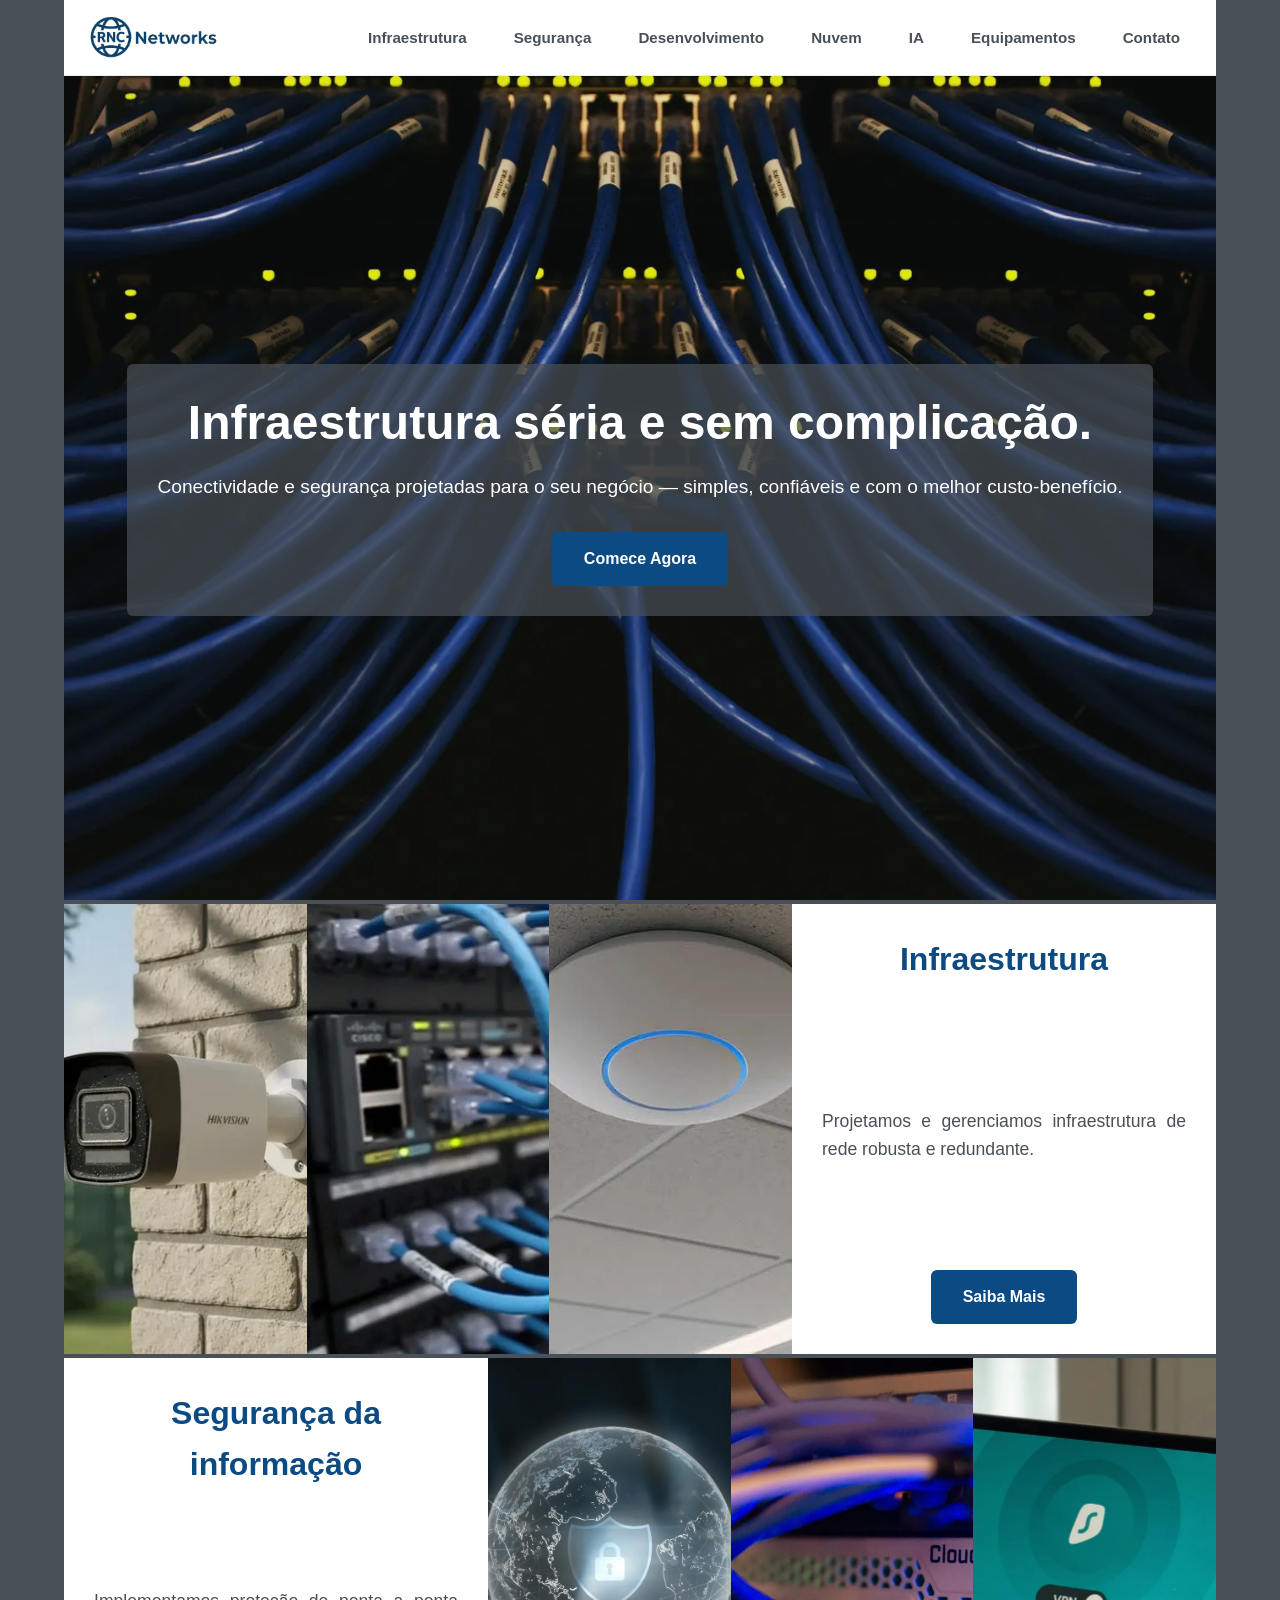
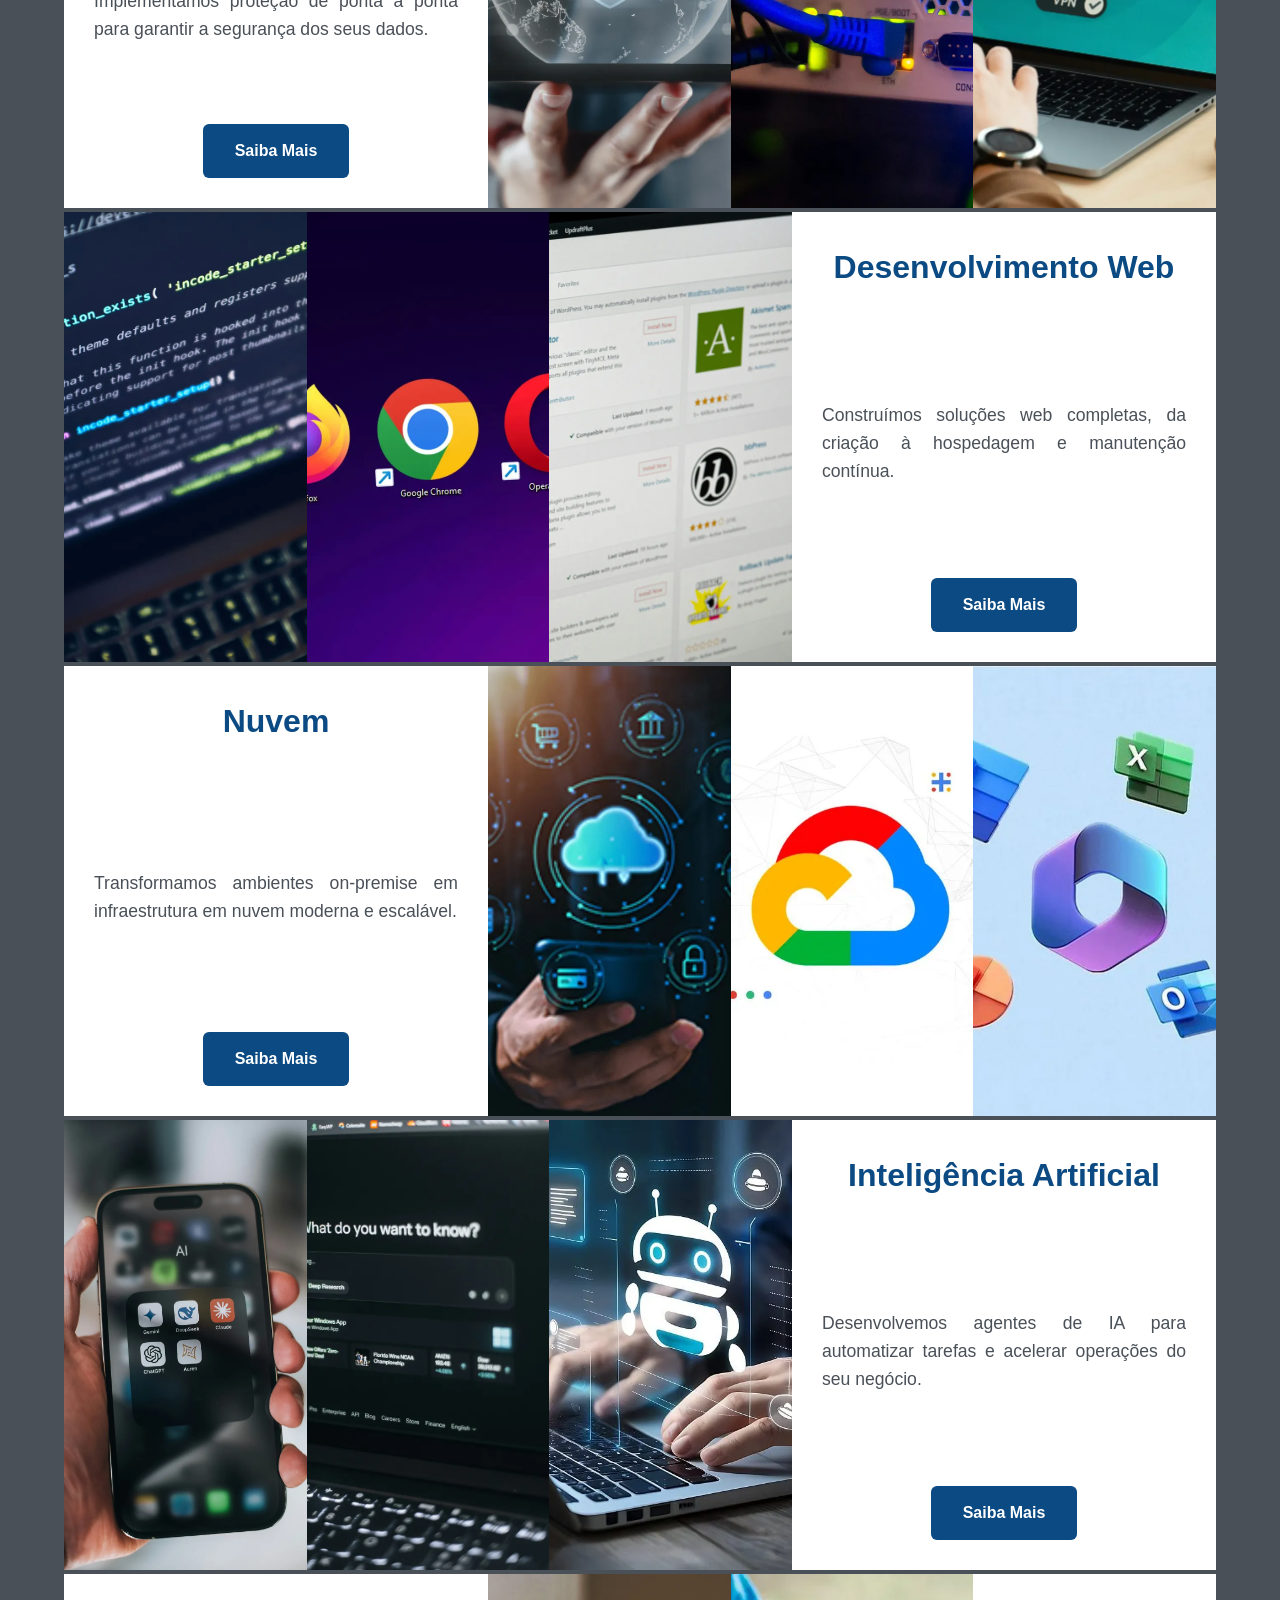
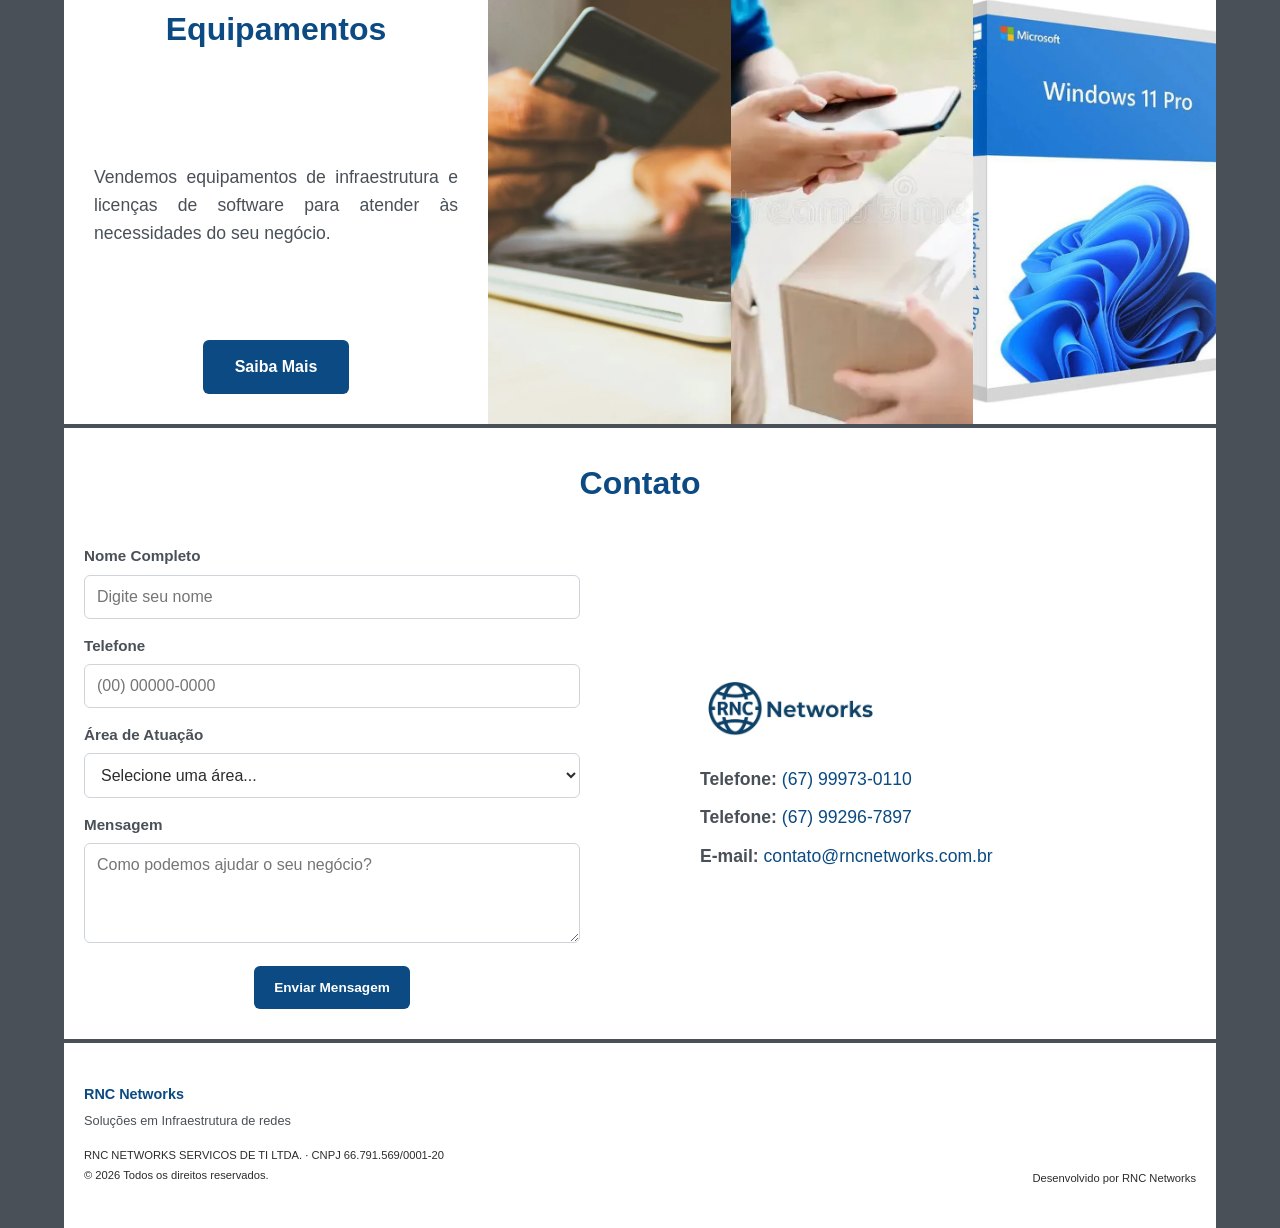
<file: index.html>
<!DOCTYPE html>
<html lang="pt-BR">
<head>
    <meta charset="UTF-8">
    <meta name="viewport" content="width=device-width, initial-scale=1.0">
    <title>RNC Networks</title>
    <meta property="og:title" content="RNC Networks">
    <meta property="og:description" content="Infraestrutura séria e sem complicação. Conectividade e segurança projetadas para o seu negócio — simples, confiáveis e com o melhor custo-benefício.">
    <meta property="og:image" content="https://rncnetworks.com.br/assets/img/logo.webp">
    <meta property="og:url" content="https://rncnetworks.com.br">
    <meta property="og:type" content="website">
    <meta property="og:locale" content="pt_BR">
    <meta name="twitter:card" content="summary">
    <meta name="description" content="Infraestrutura séria e sem complicação. Conectividade e segurança projetadas para o seu negócio — simples, confiáveis e com o melhor custo-benefício.">
    <link rel="icon" type="image/x-icon" href="assets/img/favicon.ico">
    <link rel="stylesheet" href="assets/css/styles.css">
    <link rel="preload" href="assets/img/conceitual.webp" as="image" fetchpriority="high">
</head>
<body>

    <header>
        <div class="nav-container">
            <div class="logo-area">
                <a href="#">
                    <img src="assets/img/logo.webp" alt="Logo da Empresa">
                </a>
            </div>
            <button class="hamburger" aria-label="Abrir menu">
                <span></span>
                <span></span>
                <span></span>
            </button>
            <nav>
                <ul class="nav-menu">
                    <li><a href="#infraestrutura">Infraestrutura</a></li>
                    <li><a href="#seguranca">Segurança</a></li>
                    <li><a href="#desenvolvimento">Desenvolvimento</a></li>
                    <li><a href="#nuvem">Nuvem</a></li>
                    <li><a href="#ia">IA</a></li>
                    <li><a href="#equipamentos">Equipamentos</a></li>
                    <li><a href="#contato">Contato</a></li>
                </ul>
            </nav>
        </div>
    </header>

    <section class="hero-br">
        <div class="hero">
            <div class="hero-overlay">
                <h1>Infraestrutura séria e sem complicação.</h1>
                <div class="hero-text">
                    <p>Conectividade e segurança projetadas para o seu negócio — simples, confiáveis e com o melhor custo-benefício.</p>
                    <a href="#infraestrutura" class="btn-cta">Comece Agora</a>
                </div>
            </div>
        </div>
    </section>

    <main>
    <div class="cards-br">
        
        <div class="card" id="infraestrutura">
            <div class="card-image">
                <img src="assets/img/infra1.webp" alt="" class="active" loading="lazy">
                <img src="assets/img/infra2.webp" alt="" loading="lazy">
                <img src="assets/img/infra3.webp" alt="" loading="lazy">
            </div>
            <div class="card-content">
                <h3>Infraestrutura</h3>
                <p>Projetamos e gerenciamos infraestrutura de rede robusta e redundante.</p>
                <a href="#page-infraestrutura" class="btn-cta">Saiba Mais</a>
            </div>
        </div>

        <div class="card" id="seguranca">
            <div class="card-image">
                <img src="assets/img/seg1.webp" alt="" class="active" loading="lazy">
                <img src="assets/img/seg2.webp" alt="" loading="lazy">
                <img src="assets/img/seg3.webp" alt="" loading="lazy">
            </div>
            <div class="card-content">
                <h3>Segurança da informação</h3>
                <p>Implementamos proteção de ponta a ponta para garantir a segurança dos seus dados.</p>
                <a href="#page-seguranca" class="btn-cta">Saiba Mais</a>
            </div>
        </div>

        <div class="card" id="desenvolvimento">
            <div class="card-image">
                <img src="assets/img/dev1.webp" alt="" class="active" loading="lazy">
                <img src="assets/img/dev2.webp" alt="" loading="lazy">
                <img src="assets/img/dev3.webp" alt="" loading="lazy">
            </div>
            <div class="card-content">
                <h3>Desenvolvimento Web</h3>
                <p>Construímos soluções web completas, da criação à hospedagem e manutenção contínua.</p>
                <a href="#page-desenvolvimento" class="btn-cta">Saiba Mais</a>
            </div>
        </div>

        <div class="card" id="nuvem">
            <div class="card-image">
                <img src="assets/img/nuvem1.webp" alt="" class="active" loading="lazy">
                <img src="assets/img/nuvem2.webp" alt="" loading="lazy">
                <img src="assets/img/nuvem3.webp" alt="" loading="lazy">
            </div>
            <div class="card-content">
                <h3>Nuvem</h3>
                <p>Transformamos ambientes on-premise em infraestrutura em nuvem moderna e escalável.</p>
                <a href="#page-nuvem" class="btn-cta">Saiba Mais</a>
            </div>
        </div>

        <div class="card" id="ia">
            <div class="card-image">
                <img src="assets/img/ia1.webp" alt="" class="active" loading="lazy">
                <img src="assets/img/ia2.webp" alt="" loading="lazy">
                <img src="assets/img/ia3.webp" alt="" loading="lazy">
            </div>
            <div class="card-content">
                <h3>Inteligência Artificial</h3>
                <p>Desenvolvemos agentes de IA para automatizar tarefas e acelerar operações do seu negócio.</p>
                <a href="#page-ia" class="btn-cta">Saiba Mais</a>
            </div>
        </div>

        <div class="card" id="equipamentos">
            <div class="card-image">
                <img src="assets/img/equip1.webp" alt="" class="active" loading="lazy">
                <img src="assets/img/equip2.webp" alt="" loading="lazy">
                <img src="assets/img/equip3.webp" alt="" loading="lazy">
            </div>
            <div class="card-content">
                <h3>Equipamentos</h3>
                <p>Vendemos equipamentos de infraestrutura e licenças de software para atender às necessidades do seu negócio.</p>
                <a href="#page-equipamentos" class="btn-cta">Saiba Mais</a>
            </div>
        </div>

    </div>

    <section class="page-saiba-mais" id="page-infraestrutura" style="display:none">
        <div class="saiba-mais-inner">
            <h1>Infraestrutura</h1>
            <p class="descricao">Trabalhamos com servidores, redes, cabeamento e muito mais, entregando soluções de infraestrutura completas para manter sua empresa sempre conectada e funcionando.</p>
            <h2>Conheça alguns dos nossos serviços:</h2>
            <div class="cards-servicos">
                <div class="card-servicos"><div><strong>Servidores</strong><p>Instalamos servidores Windows e Linux, com manutenção preventiva e corretiva</p></div></div>
                <div class="card-servicos"><div><strong>Redes Corporativas</strong><p>Implementamos redes cabeadas e Wi-Fi corporativo</p></div></div>
                <div class="card-servicos"><div><strong>Roteadores e Switches</strong><p>Instalamos e configuramos roteadores e switches</p></div></div>
                <div class="card-servicos"><div><strong>Cabeamento Estruturado</strong><p>Instalamos e organizamos racks, com cabeamento estruturado</p></div></div>
                <div class="card-servicos"><div><strong>Virtualização</strong><p>Configuramos ambientes de virtualização</p></div></div>
                <div class="card-servicos"><div><strong>Backup e Recuperação</strong><p>Gerenciamos backups e políticas de recuperação de dados</p></div></div>
                <div class="card-servicos"><div><strong>Monitoramento 24/7</strong><p>Monitoramos redes e servidores 24/7</p></div></div>
                <div class="card-servicos"><div><strong>VoIP e PABX</strong><p>Implantamos soluções de telefonia VoIP e PABX</p></div></div>
                <div class="card-servicos"><div><strong>Câmeras IP</strong><p>Instalamos câmeras IP</p></div></div>
                <div class="card-servicos"><div><strong>Rádio Ponto a Ponto</strong><p>Instalamos e configuramos links de rádio ponto a ponto para conectar unidades distantes sem cabeamento</p></div></div>
            </div>
        </div>
    </section>

    <section class="page-saiba-mais" id="page-seguranca" style="display:none">
        <div class="saiba-mais-inner">
            <h1>Segurança da Informação</h1>
            <p class="descricao">Soluções de segurança da informação para proteger dados, sistemas e redes contra ameaças digitais.</p>
            <h2>Conheça alguns dos nossos serviços:</h2>
            <div class="cards-servicos">
                <div class="card-servicos"><div><strong>Firewalls</strong><p>Configuramos firewalls e regras de acesso à rede</p></div></div>
                <div class="card-servicos"><div><strong>Antivírus</strong><p>Instalamos e configuramos antivírus corporativo</p></div></div>
                <div class="card-servicos"><div><strong>VPN</strong><p>Implementamos VPN para acesso remoto seguro</p></div></div>
                <div class="card-servicos"><div><strong>IDS/IPS</strong><p>Implementamos sistemas de detecção e prevenção de intrusões (IDS/IPS)</p></div></div>
                <div class="card-servicos"><div><strong>Controle de Acesso</strong><p>Implementamos políticas de controle de acesso</p></div></div>
                <div class="card-servicos"><div><strong>Backups</strong><p>Configuramos backup seguro com criptografia</p></div></div>
                <div class="card-servicos"><div><strong>Atualizações de segurança</strong><p>Aplicamos atualizações e correções de segurança em servidores e estações Windows e Linux</p></div></div>
            </div>
        </div>
    </section>

    <section class="page-saiba-mais" id="page-desenvolvimento" style="display:none">
        <div class="saiba-mais-inner">
            <h1>Desenvolvimento Web</h1>
            <p class="descricao">Soluções completas em desenvolvimento web, do planejamento à hospedagem, para colocar sua empresa online com qualidade.</p>
            <h2>Conheça alguns dos nossos serviços:</h2>
            <div class="cards-servicos">
                <div class="card-servicos"><div><strong>Sites</strong><p>Desenvolvemos webapps e sites sob medida</p></div></div>
                <div class="card-servicos"><div><strong>E-commerces</strong><p>Desenvolvemos e-commerces e lojas virtuais sob medida</p></div></div>
                <div class="card-servicos"><div><strong>Hospedagem</strong><p>Cuidamos da hospedagem e do domínio do seu site</p></div></div>
                <div class="card-servicos"><div><strong>Landing Pages</strong><p>Criamos landing pages para divulgar produtos, serviços ou campanhas</p></div></div>
            </div>
        </div>
    </section>

    <section class="page-saiba-mais" id="page-nuvem" style="display:none">
        <div class="saiba-mais-inner">
            <h1>Nuvem</h1>
            <p class="descricao">Soluções em nuvem para manter sua empresa conectada, segura e com acesso a dados de qualquer lugar.</p>
            <h2>Conheça alguns dos nossos serviços:</h2>
            <div class="cards-servicos">
                <div class="card-servicos"><div><strong>Migração</strong><p>Migramos servidores e sistemas on-premise para a nuvem</p></div></div>
                <div class="card-servicos"><div><strong>Backup</strong><p>Configuramos backup em nuvem</p></div></div>
                <div class="card-servicos"><div><strong>E-mails</strong><p>Implementamos e-mail corporativo em nuvem (Google Workspace, Microsoft 365)</p></div></div>
                <div class="card-servicos"><div><strong>Segurança em nuvem</strong><p>Configuramos segurança em nuvem, com firewalls e controle de acesso</p></div></div>
            </div>
        </div>
    </section>

    <section class="page-saiba-mais" id="page-ia" style="display:none">
        <div class="saiba-mais-inner">
            <h1>Inteligência Artificial</h1>
            <p class="descricao">Soluções de inteligência artificial para automatizar tarefas e melhorar o atendimento da sua empresa.</p>
            <h2>Conheça alguns dos nossos serviços:</h2>
            <div class="cards-servicos">
                <div class="card-servicos"><div><strong>Chatbots</strong><p>Desenvolvemos chatbots para atendimento automatizado</p></div></div>
                <div class="card-servicos"><div><strong>Agentes de IA</strong><p>Criamos agentes de IA para automatizar tarefas e processos</p></div></div>
            </div>
        </div>
    </section>

    <section class="page-saiba-mais" id="page-equipamentos" style="display:none">
        <div class="saiba-mais-inner">
            <h1>Equipamentos</h1>
            <p class="descricao">Trabalhamos com equipamentos de redes e informática, além de licenças de software originais, para atender todas as necessidades tecnológicas da sua empresa.</p>
            <h2>Conheça alguns dos nossos serviços:</h2>
            <div class="cards-servicos">
                <div class="card-servicos"><div><strong>Vendas de Hardware</strong><p>Vendemos roteadores, switches, câmeras IPs, telefones IPs, entre outros equipamentos</p></div></div>
                <div class="card-servicos"><div><strong>Vendas de Licenças</strong><p>Vendemos licenças do Windows, antivírus, entre outros softwares</p></div></div>
            </div>
        </div>
    </section>

        <div class="card card-contato" id="contato">
            <h3>Contato</h3>
            <div class="contato-grid">
                <div class="contato-left">
                    <form id="form" action="#" method="POST">
                        <div class="form-group">
                            <label for="nome">Nome Completo</label>
                            <input type="text" id="nome" name="nome" placeholder="Digite seu nome" required>
                        </div>
                        <div class="form-group">
                            <label for="telefone">Telefone</label>
                            <input type="tel" id="telefone" name="telefone" placeholder="(00) 00000-0000" required>
                        </div>
                        <div class="form-group">
                            <label for="area">Área de Atuação</label>
                            <select id="area" name="area" required>
                                <option value="" disabled selected>Selecione uma área...</option>
                                <option value="infraestrutura">Infraestrutura</option>
                                <option value="seguranca">Segurança</option>
                                <option value="desenvolvimento">Desenvolvimento</option>
                                <option value="nuvem">Nuvem</option>
                                <option value="ia">Inteligência Artificial</option>
                                <option value="equipamentos">Equipamentos</option>
                            </select>
                        </div>
                        <div class="form-group">
                            <label for="mensagem">Mensagem</label>
                            <textarea id="mensagem" name="mensagem" placeholder="Como podemos ajudar o seu negócio?" maxlength="1000" required></textarea>
                        </div>
                        <button type="submit" class="btn-submit">Enviar Mensagem</button>
                    </form>
                </div>
                <div class="contato-right">
                    <img src="assets/img/logo.webp" alt="RNC Networks" class="contato-logo" loading="lazy">
                    <p><strong>Telefone:</strong> <a href="https://wa.me/5567999730110?text=Ol%C3%A1%2C%20vim%20do%20site%20RNC%20Networks%20e%20gostaria%20de%20saber%20mais%20sobre%20suas%20solu%C3%A7%C3%B5es." target="_blank">(67) 99973-0110</a></p>
                    <p><strong>Telefone:</strong> <a href="https://wa.me/5567992967897?text=Ol%C3%A1%2C%20vim%20do%20site%20RNC%20Networks%20e%20gostaria%20de%20saber%20mais%20sobre%20suas%20solu%C3%A7%C3%B5es." target="_blank">(67) 99296-7897</a></p>
                    <p><strong>E-mail:</strong> <a href="mailto:contato@rncnetworks.com.br">contato@rncnetworks.com.br</a></p>
                </div>
            </div>
        </div>

    </main>

    <footer>
        <div class="footer-inner">
            <div class="footer-left">
                <p class="footer-brand">RNC Networks</p>
                <p class="footer-sub">Soluções em Infraestrutura de redes</p>
                <p class="footer-company">RNC NETWORKS SERVICOS DE TI LTDA. · <span class="footer-cnpj">CNPJ 66.791.569/0001-20</span></p>
                <p class="footer-copy">&copy; 2026 Todos os direitos reservados.</p>
            </div>
            <div class="footer-right">
                <p class="footer-dev">Desenvolvido por RNC Networks</p>
            </div>
        </div>
    </footer>

</body>
<script src="assets/js/scripts.js"></script>
</html>
</file>
<file: assets/css/styles.css>
/* ============================================================================
   PALETA DE CORES (Altere aqui para as cores exatas da sua logo)
   ============================================================================ */
:root {
    --bg-color: #ffffff;        
    --text-color: #2c2c2c;      
    --primary-color: #0B4A82;   /* Cor Principal da sua logo */
    --secondary-color: #495057; 
    --accent-bg: #f8f9fa;       
    --footer-bg: #1a1d20;       
}

* {
    margin: 0;
    padding: 0;
    box-sizing: border-box;
    font-family: 'Segoe UI', Tahoma, Geneva, Verdana, sans-serif;
}

html {
    scroll-behavior: smooth;
    background-color: #495057;
}

body {
    background-color: #495057;
    color: var(--text-color);
    line-height: 1.6;
}

/* Header e Navegação */
header {
    background-color: #495057;
    position: fixed; 
    top: 0;
    left: 0;
    width: 100%;
    z-index: 1000;
}

.nav-container {
    max-width: 90%;
    margin: 0 auto;
    background-color: #ffffff;
    display: flex;
    align-items: center;
    justify-content: space-between;
    padding: 10px 20px;
    border-bottom: 1px solid #e9ecef;
}

.logo-area img {
    height: 55px;
    display: block;
}

.nav-menu {
    display: flex;
    list-style: none;
    gap: 15px;
}

.nav-menu a {
    text-decoration: none;
    color: var(--secondary-color);
    font-weight: 600;
    font-size: 0.95rem;
    padding: 8px 16px;
    position: relative;
    transition: color 0.3s ease;
}

.nav-menu a::after {
    content: '';
    position: absolute;
    bottom: 0;
    left: 50%;
    transform: translateX(-50%);
    width: 0;
    height: 2px;
    background-color: var(--primary-color);
    transition: width 0.3s ease;
}

.nav-menu a:hover {
    color: var(--primary-color);
}

.nav-menu a:hover::after {
    width: 100%;
}

.nav-menu a.active::after {
    width: 100%;
}

.nav-menu:hover a.active::after {
    width: 0;
}

.hamburger {
    display: none;
}

/* Seção Hero / Principal (Ocupa 1 tela inteira) */
.hero-br {
    background-color: #495057;
}

.hero {
    max-width: 90%;
    margin: 0 auto;
    background-image: url('../img/conceitual.webp');
    background-size: cover;
    background-position: center;
    padding: 100px 20px 20px 20px; 
    display: flex;
    flex-direction: column;
    align-items: center;
    justify-content: center;
    text-align: center;
    height: 100vh;
    scroll-margin-top: 80px;
    position: relative;
}

.hero::before {
    content: '';
    position: absolute;
    inset: 0;
    background-color: rgba(73, 80, 87, 0.12);
    z-index: 0;
}

.hero-overlay {
    background-color: rgba(73, 80, 87, 0.7);
    padding: 30px;
    border-radius: 6px;
    z-index: 1;
    position: relative;
}

.hero > * {
    position: relative;
    z-index: 1;
}

.hero h1 {
    font-size: 3rem;
    line-height: 1.2;
    margin-bottom: 20px;
    color: #ffffff;
}

.hero-text p {
    font-size: 1.2rem;
    margin-bottom: 30px;
    color: #ffffff;
}

.btn-cta {
    display: inline-block;
    background-color: var(--primary-color);
    color: #ffffff;
    padding: 14px 32px;
    text-decoration: none;
    font-weight: bold;
    border-radius: 6px;
    transition: opacity 0.3s;
}

.btn-cta:hover {
    opacity: 0.9;
}

/* Fundo dos cards */
main {
    background-color: #495057;
    padding-bottom: 0;
    display: flow-root;
}

.cards-br {
    background-color: #495057;
    padding: 4px 0;
}

/* Cada CARD ocupa meia tela */
.card {
    background: #495057;
    min-height: 50vh;
    display: flex;
    flex-direction: row;
    max-width: 90%;
    margin: 0 auto 4px;
    scroll-margin-top: 80px;
}

.card-image {
    flex: 2;
    display: flex;
    min-height: 50vh;
    overflow: hidden;
    background: #495057;
}

.card-image img {
    flex: 1;
    width: 0;
    min-width: 0;
    min-height: 0;
    object-fit: cover;
    height: 100%;
    display: block;
}

#infraestrutura .card-image img:nth-child(3) {
    object-position: 47% center;
}

#ia .card-image img:nth-child(2) {
    object-position: 78% center;
}

.card-content {
    flex: 1;
    display: flex;
    flex-direction: column;
    justify-content: space-between;
    padding: 30px;
    text-align: left;
    background: #ffffff;
}

.card-content .btn-cta {
    align-self: center;
}

.card h3 {
    margin-bottom: 15px;
    color: var(--primary-color);
    font-size: 2rem;
    text-align: center;
}

.card p {
    color: var(--secondary-color);
    font-size: 1.1rem;
    text-align: justify;
}

/* Card Contato - layout vertical como antes */
.card-contato {
    flex-direction: column;
    align-items: center;
    justify-content: center;
    text-align: center;
    padding: 30px 20px;
    background: #ffffff;
}

/* Alterna lado da imagem: pares imagem na direita */
.card:nth-child(even):not(.card-contato) {
    flex-direction: row-reverse;
}

.card:not(.card-contato):last-of-type {
    margin-bottom: 0;
}

/* ============================================================================
   ESTILOS DO CONTATO
   ============================================================================ */
.contato-grid {
    display: flex;
    width: 100%;
    gap: 120px;
    margin-top: 20px;
}

.contato-left,
.contato-right {
    flex: 1;
    text-align: left;
}

.contato-right {
    display: flex;
    flex-direction: column;
    justify-content: center;
}

.contato-right p {
    font-size: 1.1rem;
    margin-bottom: 10px;
    color: var(--secondary-color);
}

.contato-right a {
    color: var(--primary-color);
    text-decoration: none;
    font-weight: 500;
}

.contato-right a:hover {
    text-decoration: underline;
}

.contato-logo {
    max-width: 180px;
    margin-bottom: 20px;
    display: block;
}

.contato-left form {
    width: 100%;
}

.contato-left .form-group {
    margin-bottom: 15px;
}

.contato-left .form-group label {
    display: block;
    margin-bottom: 6px;
    font-weight: 600;
    color: var(--secondary-color);
    font-size: 0.95rem;
}

.contato-left .form-group input,
.contato-left .form-group select,
.contato-left .form-group textarea {
    width: 100%;
    padding: 12px;
    border: 1px solid #ced4da;
    border-radius: 6px;
    font-size: 1rem;
    color: var(--text-color);
    background-color: #ffffff;
    transition: border-color 0.2s;
    box-sizing: border-box;
}

.contato-left .form-group input:focus,
.contato-left .form-group select:focus,
.contato-left .form-group textarea:focus {
    outline: none;
    border-color: var(--primary-color);
    box-shadow: 0 0 0 3px rgba(0, 86, 179, 0.1);
}

.contato-left .form-group textarea {
    resize: vertical;
    min-height: 100px;
}

.contato-left .btn-submit {
    display: block;
    margin: 0 auto;
    width: auto;
    background-color: var(--primary-color);
    color: #ffffff;
    border: none;
    padding: 14px 20px;
    font-size: 0.85rem;
    font-weight: 600;
    border-radius: 6px;
    cursor: pointer;
    transition: opacity 0.3s;
}

.contato-left .btn-submit:hover {
    opacity: 0.9;
}

/* Rodapé */
footer {
    background-color: #495057;
    padding: 0;
}

.footer-inner {
    max-width: 90%;
    margin: 0 auto;
    background-color: #ffffff;
    color: var(--text-color);
    padding: 40px 20px;
    display: flex;
    gap: 40px;
}

.footer-left {
    flex: 1;
    text-align: left;
}

.footer-right {
    flex: 1;
    display: flex;
    align-items: flex-end;
    justify-content: flex-end;
    text-align: right;
}

.footer-brand {
    font-size: 0.9rem;
    font-weight: 700;
    margin-bottom: 5px;
    color: var(--primary-color);
}

.footer-sub {
    font-size: 0.8rem;
    margin-bottom: 15px;
    color: var(--secondary-color);
}

.footer-company,
.footer-copy {
    font-size: 0.7rem;
    color: var(--text-color);
    margin-bottom: 3px;
}

.footer-dev {
    font-size: 0.7rem;
    color: var(--text-color);
}

/* Página Saiba Mais */
.page-saiba-mais {
    background-color: #495057;
    padding: 80px 0 4px;
}

.saiba-mais-inner {
    max-width: 90%;
    margin: 0 auto;
    background: #ffffff;
    padding: 60px 20px;
}

.saiba-mais-inner h1 {
    font-size: 2.5rem;
    color: var(--primary-color);
    text-align: center;
    margin-bottom: 20px;
}

.saiba-mais-inner .descricao {
    font-size: 1.1rem;
    color: var(--secondary-color);
    text-align: center;
    margin-bottom: 40px;
}

.saiba-mais-inner h2 {
    font-size: 1.5rem;
    color: var(--primary-color);
    text-align: center;
    margin-bottom: 30px;
}

.cards-servicos {
    display: grid;
    grid-template-columns: repeat(2, 1fr);
    gap: 16px;
}

.card-servicos {
    background: #ffffff;
    border-left: 4px solid var(--primary-color);
    border-radius: 0 8px 8px 0;
    padding: 20px 24px;
    display: flex;
    align-items: center;
    justify-content: space-between;
    gap: 16px;
    min-height: 130px;
    box-shadow: 0 1px 3px rgba(0,0,0,0.06);
    transition: transform 0.2s ease, box-shadow 0.2s ease;
}

.card-servicos > div {
    flex: 1;
}

.card-servicos .card-icon {
    width: 140px;
    height: 100px;
    object-fit: cover;
    border-radius: 8px;
    flex-shrink: 0;
}

.card-servicos:hover {
    transform: translateY(-2px);
    box-shadow: 0 6px 20px rgba(0,0,0,0.1);
}

.card-servicos strong {
    color: var(--primary-color);
    font-size: 1.05rem;
}

.card-servicos p {
    color: var(--secondary-color);
    font-size: 0.95rem;
    line-height: 1.5;
    margin: 0;
}

/* Responsividade */
@media (max-width: 768px) {
    body {
        scroll-snap-type: y mandatory;
        scroll-padding-top: 160px;
        overflow-x: hidden;
    }

    .hero {
        height: auto;
        padding: 120px 0 20px;
        scroll-snap-align: start;
        max-width: 100%;
        border-radius: 0;
    }

    .hero h1 {
        font-size: 1.8rem;
    }

    .hero-text p {
        font-size: 1rem;
    }

    .hero-overlay {
        padding: 20px;
        margin: 0 10px;
    }

    .card,
    .card:nth-child(even):not(.card-contato) {
        flex-direction: column;
        min-height: 100vh;
        max-width: 100%;
        scroll-margin-top: 0;
        scroll-snap-align: start;
    }

    .card-image {
        position: relative;
        height: 50vh;
    }

    .card-image img {
        position: absolute;
        inset: 0;
        width: 100%;
        height: 100%;
        max-width: 100%;
        flex: none;
        opacity: 0;
        transition: opacity 0.5s;
    }

    .card-image img.active {
        opacity: 1;
    }

    .card-content {
        text-align: center;
        align-items: center;
        padding: 20px;
    }

    .card h3 {
        font-size: 1.5rem;
    }

    .card p {
        font-size: 1rem;
    }

    .nav-container {
        flex-direction: row;
        flex-wrap: wrap;
        justify-content: space-between;
        align-items: center;
        max-width: 100%;
        padding: 10px;
        gap: 0;
    }

    .nav-container nav {
        flex: 0 0 100%;
    }

    .hamburger {
        display: flex;
        flex-direction: column;
        justify-content: center;
        gap: 5px;
        background: none;
        border: none;
        cursor: pointer;
        padding: 8px;
    }

    .hamburger span {
        display: block;
        width: 28px;
        height: 3px;
        background: #495057;
        border-radius: 2px;
        transition: all 0.3s ease;
    }

    .hamburger.active span:nth-child(1) {
        transform: rotate(45deg) translate(6px, 6px);
    }

    .hamburger.active span:nth-child(2) {
        opacity: 0;
    }

    .hamburger.active span:nth-child(3) {
        transform: rotate(-45deg) translate(6px, -6px);
    }

    .nav-menu {
        display: none;
        flex-basis: 100%;
        flex-direction: column;
        align-items: center;
        gap: 5px;
        padding: 10px 0 0;
    }

    .nav-menu.open {
        display: flex;
    }

    .footer-inner {
        max-width: 100%;
        padding: 30px 16px;
        flex-direction: column;
        gap: 20px;
    }

    .footer-cnpj {
        display: block;
    }

    .footer-right {
        justify-content: flex-start;
        text-align: left;
    }

    .contato-grid {
        flex-direction: column;
        gap: 30px;
    }

    .contato-left {
        display: none;
    }

    .contato-right {
        align-items: center;
        text-align: center;
    }

    .saiba-mais-inner {
        max-width: 100%;
        padding: 40px 16px;
    }

    .saiba-mais-inner h1 {
        font-size: 1.8rem;
    }

    .cards-servicos {
        grid-template-columns: 1fr;
    }

    .card-servicos {
        min-height: 200px;
    }
}
</file>
